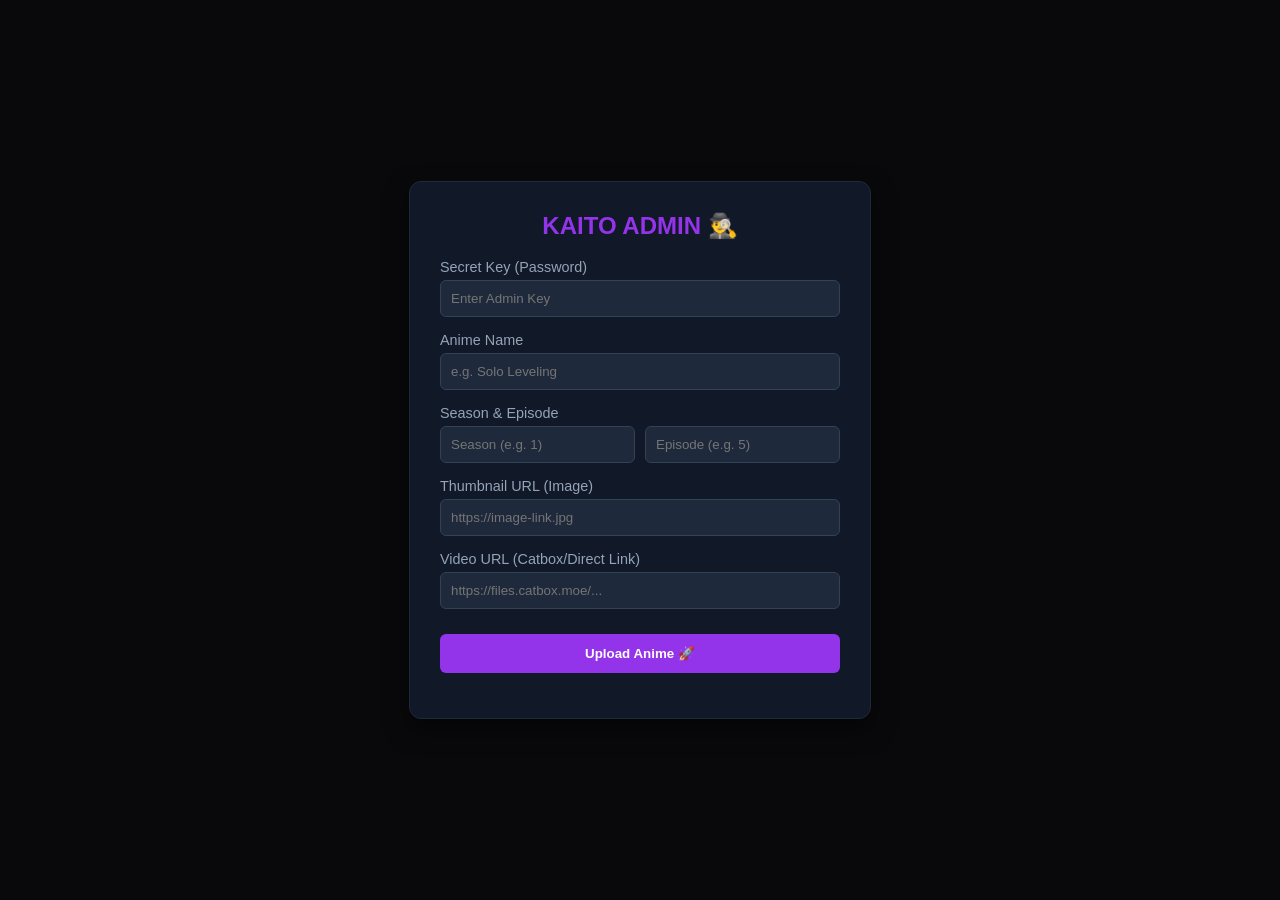
<file: admin.html>
<!DOCTYPE html>
<html lang="en">
<head>
    <meta charset="UTF-8">
    <meta name="viewport" content="width=device-width, initial-scale=1.0">
    <title>Kaito Admin Panel 🚀</title>
    <style>
        :root { --primary: #9333ea; --bg: #09090b; --card: #111827; --text: #f8fafc; }
        body { background-color: var(--bg); color: var(--text); font-family: 'Segoe UI', Tahoma, Geneva, Verdana, sans-serif; display: flex; justify-content: center; align-items: center; min-height: 100vh; margin: 0; }
        .admin-box { background-color: var(--card); padding: 30px; border-radius: 12px; width: 100%; max-width: 400px; box-shadow: 0 10px 25px rgba(0,0,0,0.5); border: 1px solid #1e293b; }
        h2 { text-align: center; color: var(--primary); margin-top: 0; }
        .input-group { margin-bottom: 15px; }
        label { display: block; font-size: 0.9rem; margin-bottom: 5px; color: #94a3b8; }
        input { width: 100%; padding: 10px; background: #1e293b; border: 1px solid #334155; border-radius: 6px; color: white; box-sizing: border-box; outline: none; }
        input:focus { border-color: var(--primary); }
        button { width: 100%; padding: 12px; background: var(--primary); color: white; border: none; border-radius: 6px; font-weight: bold; cursor: pointer; transition: 0.3s; margin-top: 10px; }
        button:hover { background: #7e22ce; }
        #status { text-align: center; margin-top: 15px; font-size: 0.9rem; font-weight: bold; }
    </style>
</head>
<body>

    <div class="admin-box">
        <h2>KAITO ADMIN 🕵️‍♂️</h2>
        <form id="uploadForm">
            <div class="input-group">
                <label>Secret Key (Password)</label>
                <input type="password" id="secret_key" placeholder="Enter Admin Key" required>
            </div>
            <div class="input-group">
                <label>Anime Name</label>
                <input type="text" id="anime_name" placeholder="e.g. Solo Leveling" required>
            </div>
            <div class="input-group">
                <label>Season & Episode</label>
                <div style="display: flex; gap: 10px;">
                    <input type="number" id="season" placeholder="Season (e.g. 1)" required>
                    <input type="number" id="episode" placeholder="Episode (e.g. 5)" required>
                </div>
            </div>
            <div class="input-group">
                <label>Thumbnail URL (Image)</label>
                <input type="url" id="thumbnail" placeholder="https://image-link.jpg" required>
            </div>
            <div class="input-group">
                <label>Video URL (Catbox/Direct Link)</label>
                <input type="url" id="video_url" placeholder="https://files.catbox.moe/..." required>
            </div>
            
            <button type="submit">Upload Anime 🚀</button>
        </form>
        <p id="status"></p>
    </div>

    <script>
        document.getElementById('uploadForm').addEventListener('submit', async function(e) {
            e.preventDefault(); // Page refresh hone se roko
            const statusText = document.getElementById('status');
            statusText.innerText = "Uploading... ⏳";
            statusText.style.color = "yellow";

            // Form se data uthao
            const data = {
                name: document.getElementById('anime_name').value,
                season: parseInt(document.getElementById('season').value),
                episode: parseInt(document.getElementById('episode').value),
                thumbnail: document.getElementById('thumbnail').value,
                url: document.getElementById('video_url').value,
                category: "Hindi" // Default Hindi rakha hai
            };

            const secretKey = document.getElementById('secret_key').value;

            try {
                // YAHAN TERE VPS KA API LINK AAYEGA (Abhi placeholder hai)
                const response = await fetch('http://TERA_VPS_IP:8000/add-anime', {
                    method: 'POST',
                    headers: {
                        'Content-Type': 'application/json',
                        'x-auth-token': secretKey // Security bypass prevent karne ke liye
                    },
                    body: JSON.stringify(data)
                });

                if(response.ok) {
                    statusText.innerText = "Anime Uploaded Successfully! 🎉";
                    statusText.style.color = "#22c55e";
                    document.getElementById('uploadForm').reset(); // Form clear kardo
                } else {
                    statusText.innerText = "Error! Galat Secret Key ya Server Down ❌";
                    statusText.style.color = "#ef4444";
                }
            } catch (error) {
                statusText.innerText = "Backend Server se connect nahi ho paya! ⚠️";
                statusText.style.color = "#ef4444";
            }
        });
    </script>
</body>
</html>
</file>
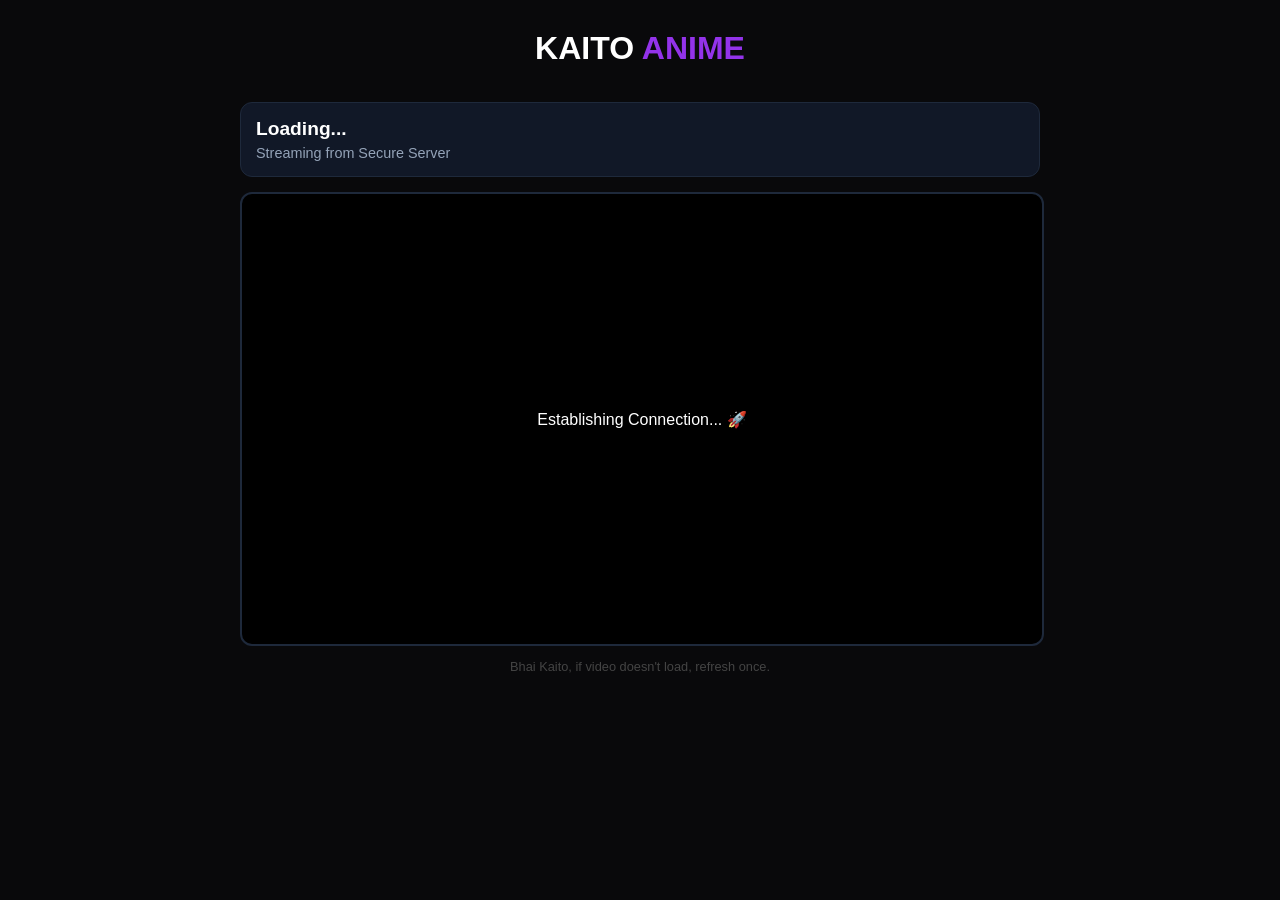
<file: player.html>
<!doctype html>
<html lang="en-US">
<head>
    <meta charset="UTF-8">
    <meta name="viewport" content="width=device-width,initial-scale=1">
    <title>Kaito Anime Player</title>
    <style>
        :root { --primary: #9333ea; --body:#09090b; }
        body { background-color: var(--body); color: white; font-family: sans-serif; margin: 0; }
        .cont { max-width: 800px; margin: 0 auto; padding: 10px; }
        .video-container { width: 100%; aspect-ratio: 16/9; background: #000; border-radius: 12px; overflow: hidden; border: 2px solid #1e293b; }
        iframe { width: 100%; height: 100%; border: none; }
        .info-box { padding: 15px; background: #111827; margin: 15px 0; border-radius: 12px; border: 1px solid #1e293b; }
    </style>
</head>
<body>
    <div class="cont">
        <header style="text-align: center; padding: 20px;">
            <h1 style="margin:0;">KAITO <span style="color:var(--primary)">ANIME</span></h1>
        </header>

        <div class="info-box">
            <h2 id="anime-title" style="margin:0; font-size: 1.2rem;">Loading...</h2>
            <p id="episode-info" style="color: #94a3b8; font-size: 0.9rem; margin: 5px 0 0;">Streaming from Secure Server</p>
        </div>

        <div class="video-container" id="player-wrapper">
            <div style="display:flex; justify-content:center; align-items:center; height:100%;">
                <p>Establishing Connection... 🚀</p>
            </div>
        </div>
        
        <p style="text-align:center; font-size:0.8rem; color:#444;">Bhai Kaito, if video doesn't load, refresh once.</p>
    </div>

    <script>
        const params = new URLSearchParams(window.location.search);
        let epId = params.get('id');

        if (epId) {
            epId = epId.replace(/\/$/, ""); 
            document.getElementById('anime-title').innerText = epId.split('-').join(' ').toUpperCase();

            // Naya Stable Source: GogoAnime Embed
            // Format: one-piece-episode-35
            let cleanId = epId.replace('-1x', '-episode-');
            
            // Hum direct GogoAnime ka stable embed use karenge
            const embedUrl = `https://playtuna.xyz/download?id=${cleanId}`;
            
            document.getElementById('player-wrapper').innerHTML = `
                <iframe src="${embedUrl}" allowfullscreen scrolling="no"></iframe>
            `;
        }
    </script>
</body>
</html>
</file>
